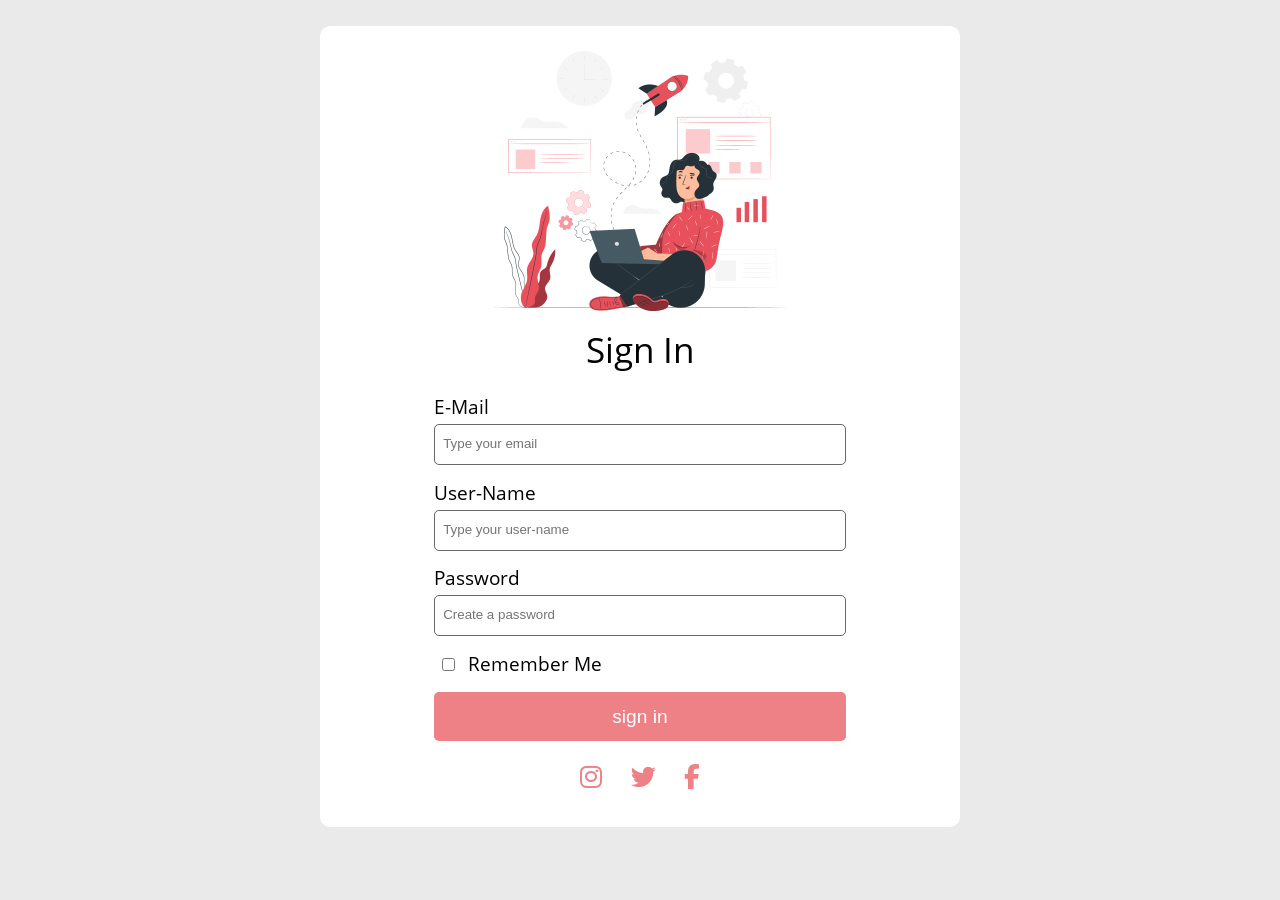
<file: loginMH.html>
<!DOCTYPE html>
<html lang="en">
    <head>
        <meta charset="UTF-8">
        <title>Sign In</title>
        <link rel="stylesheet" href="CSS/whole.css">
        <link rel="stylesheet" href="https://cdnjs.cloudflare.com/ajax/libs/font-awesome/6.5.1/css/all.min.css">    </head>
    </head>
    </head>
    <body id="bodySignInMH">
        <section class="containerSignIpMH">
            <div class="loginImgMH">
                <img src="img/loginMH.png" alt="Setting Girl">
            </div>
            <h1 class="singIpMH">Sign In</h1>
            <form method="post">
                <div>
                    <label for="mail">E-Mail</label>
                    <input id="mail" type="email" placeholder="Type your email" name="E-mail" required>
                </div>
                <div>
                    <label for="user">User-Name</label>
                    <input id="user" type="text" placeholder="Type your user-name" name="user" required>
                </div>
                <div>
                    <label for="password">Password</label>
                    <input type="password" id="password" placeholder="Create a password" name="Password" required>
                </div>
                <div class="checkBoxMH">
                    <input type="checkbox" id="rememberMeMH">
                    <label for="rememberMeMH">Remember Me</label>
                </div>
                <div class="submit">
                    <input id="submit" class="submitInput" type="submit" value="sign in">
                </div>
            </form>
            <footer class="signIpFooterMH">
                <div class="labels">
                    <a href="#" title="Instagram"><i class="fa-brands fa-instagram"></i></a>
                    <a href="#" title="Twitter"><i class="fa-brands fa-twitter"></i></a>
                    <a href="#" title="Facebook"><i class="fa-brands fa-facebook-f"></i></a>
                </div>
            </footer>
        </section>
        <script src="JS/whole.js"></script>
    </body>
</html>
</file>
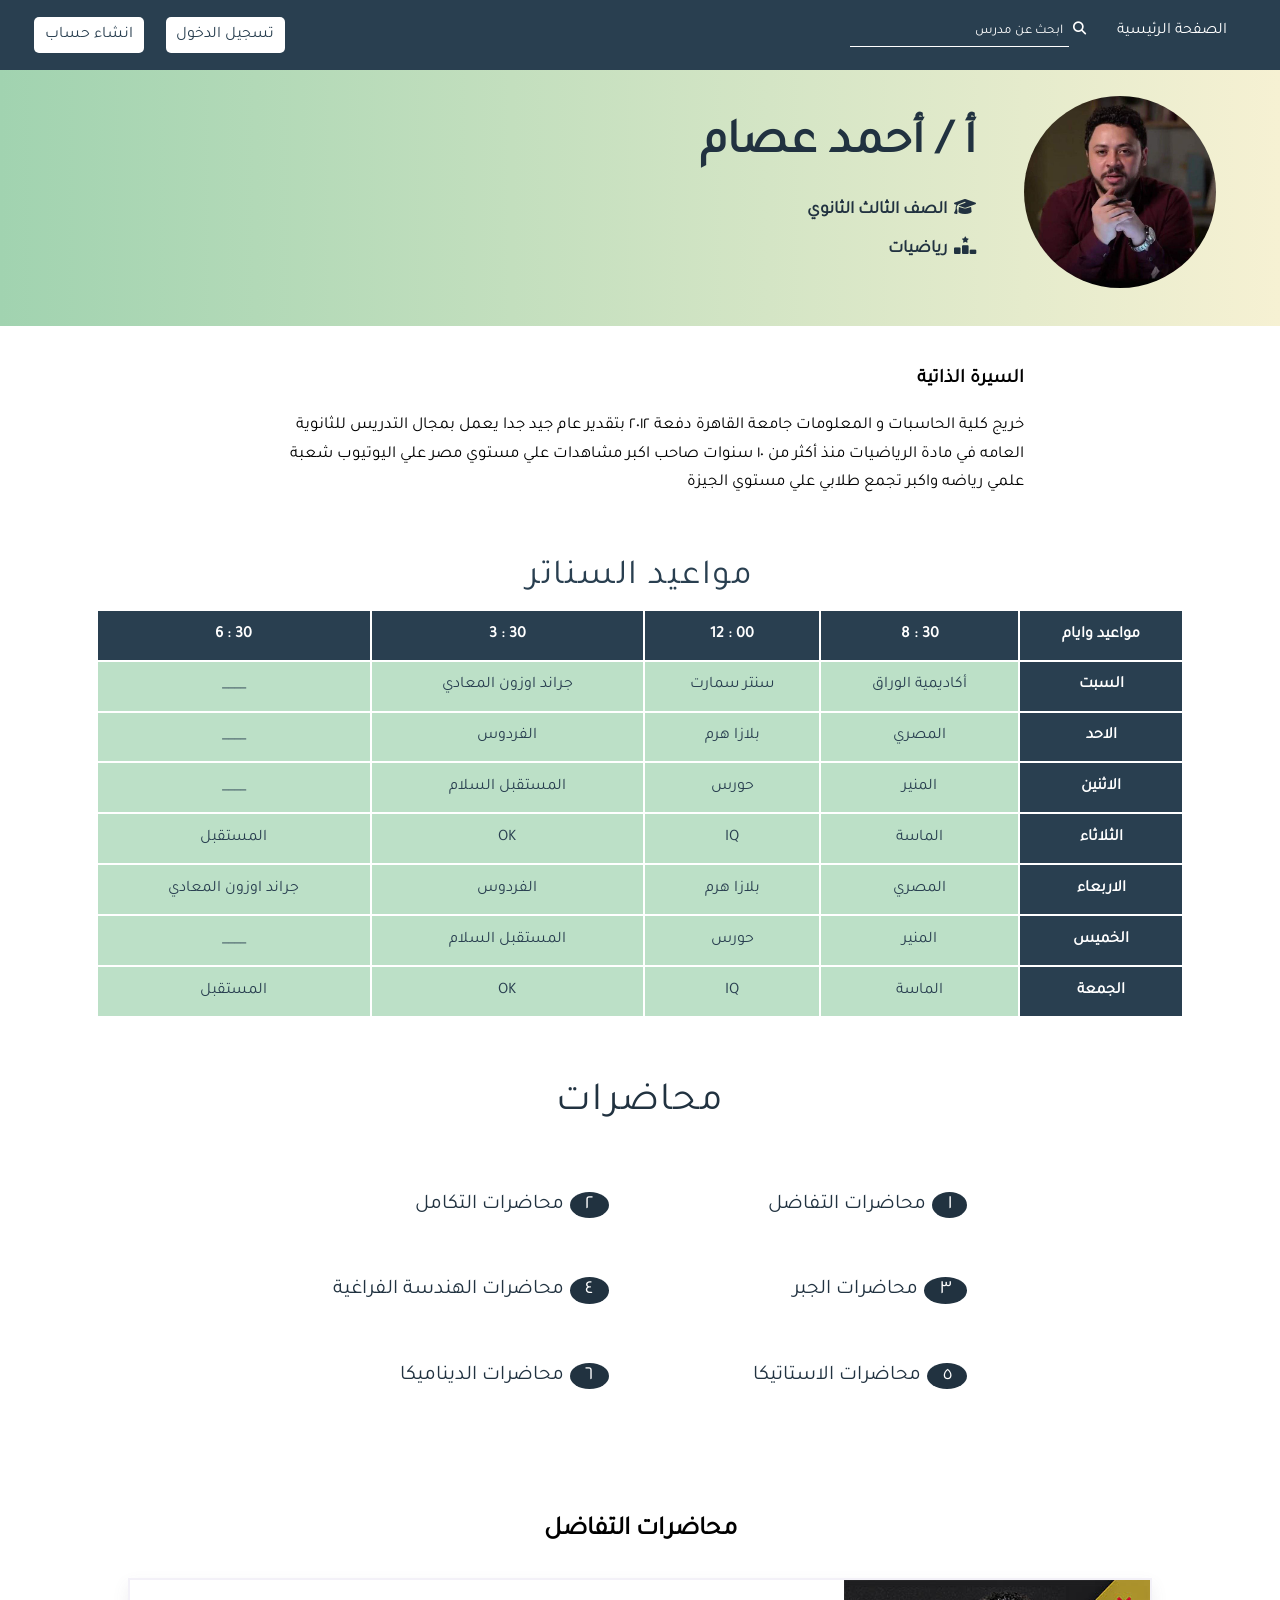
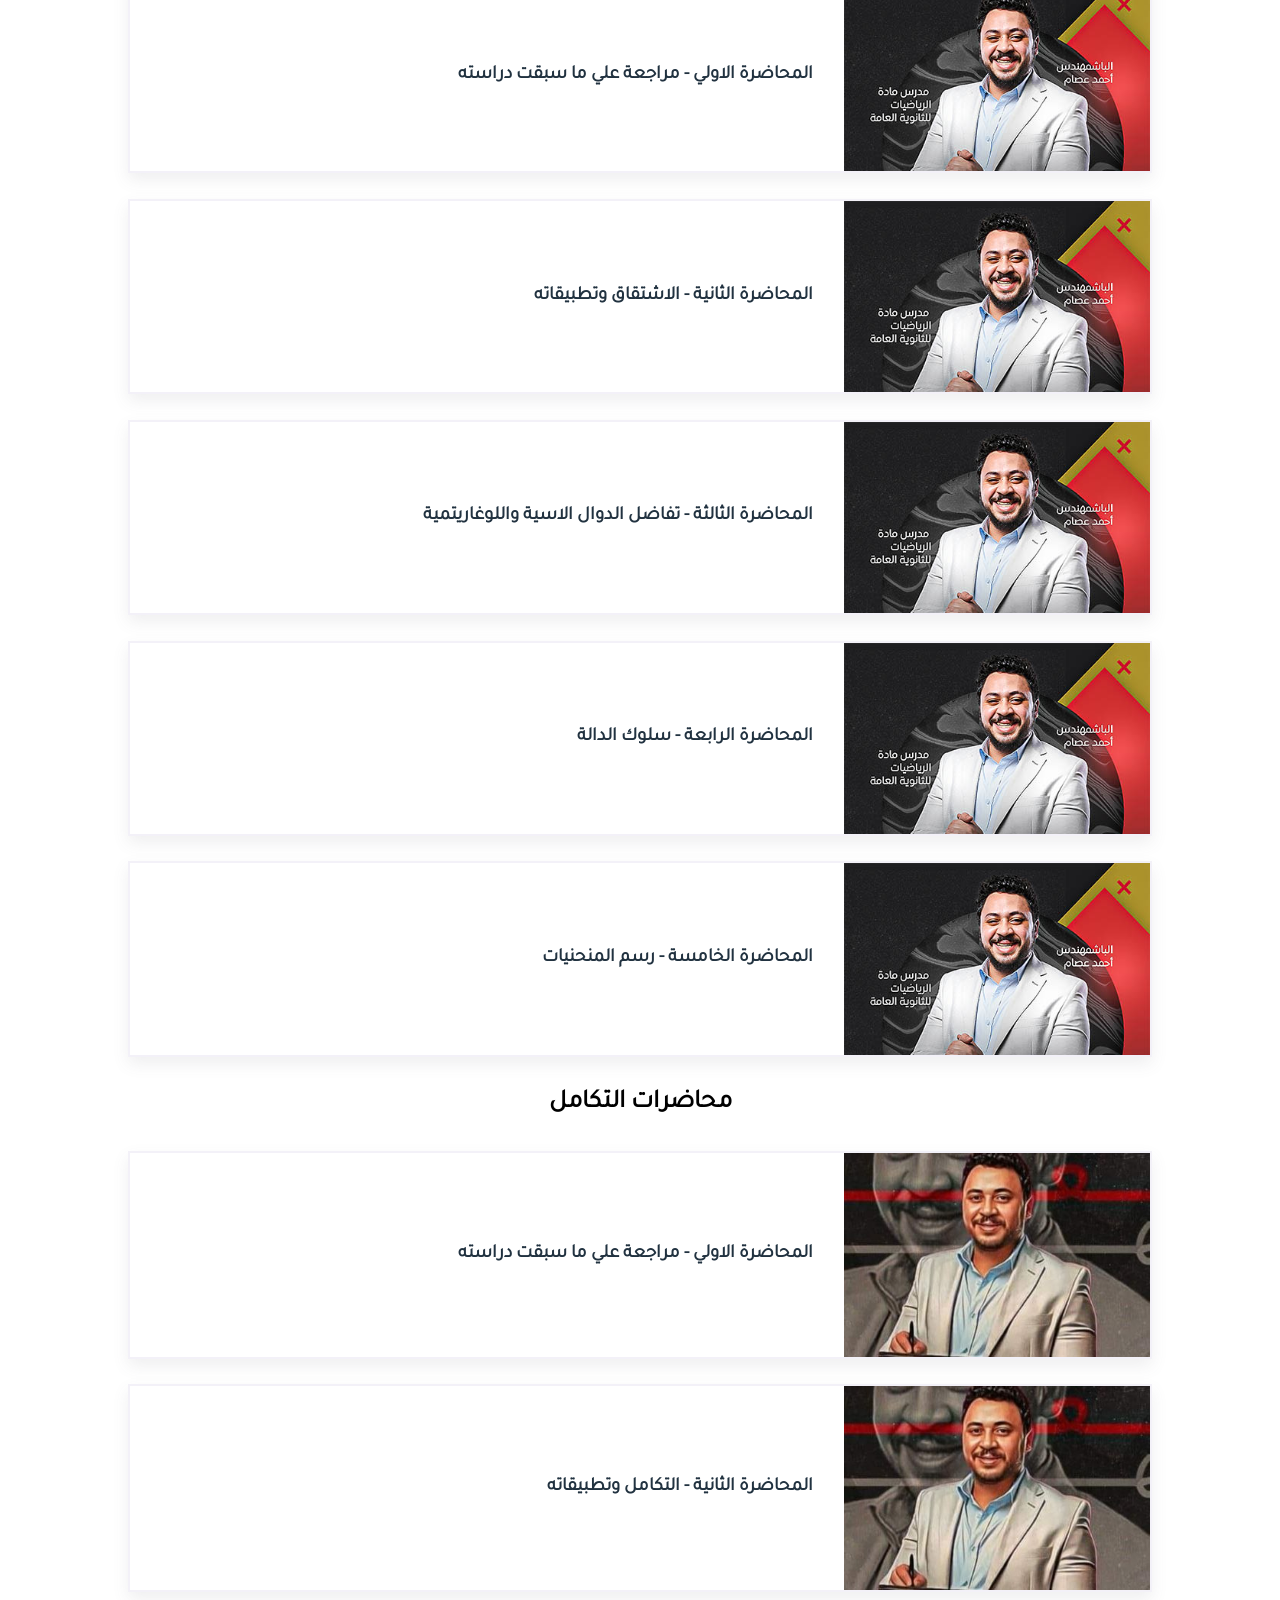
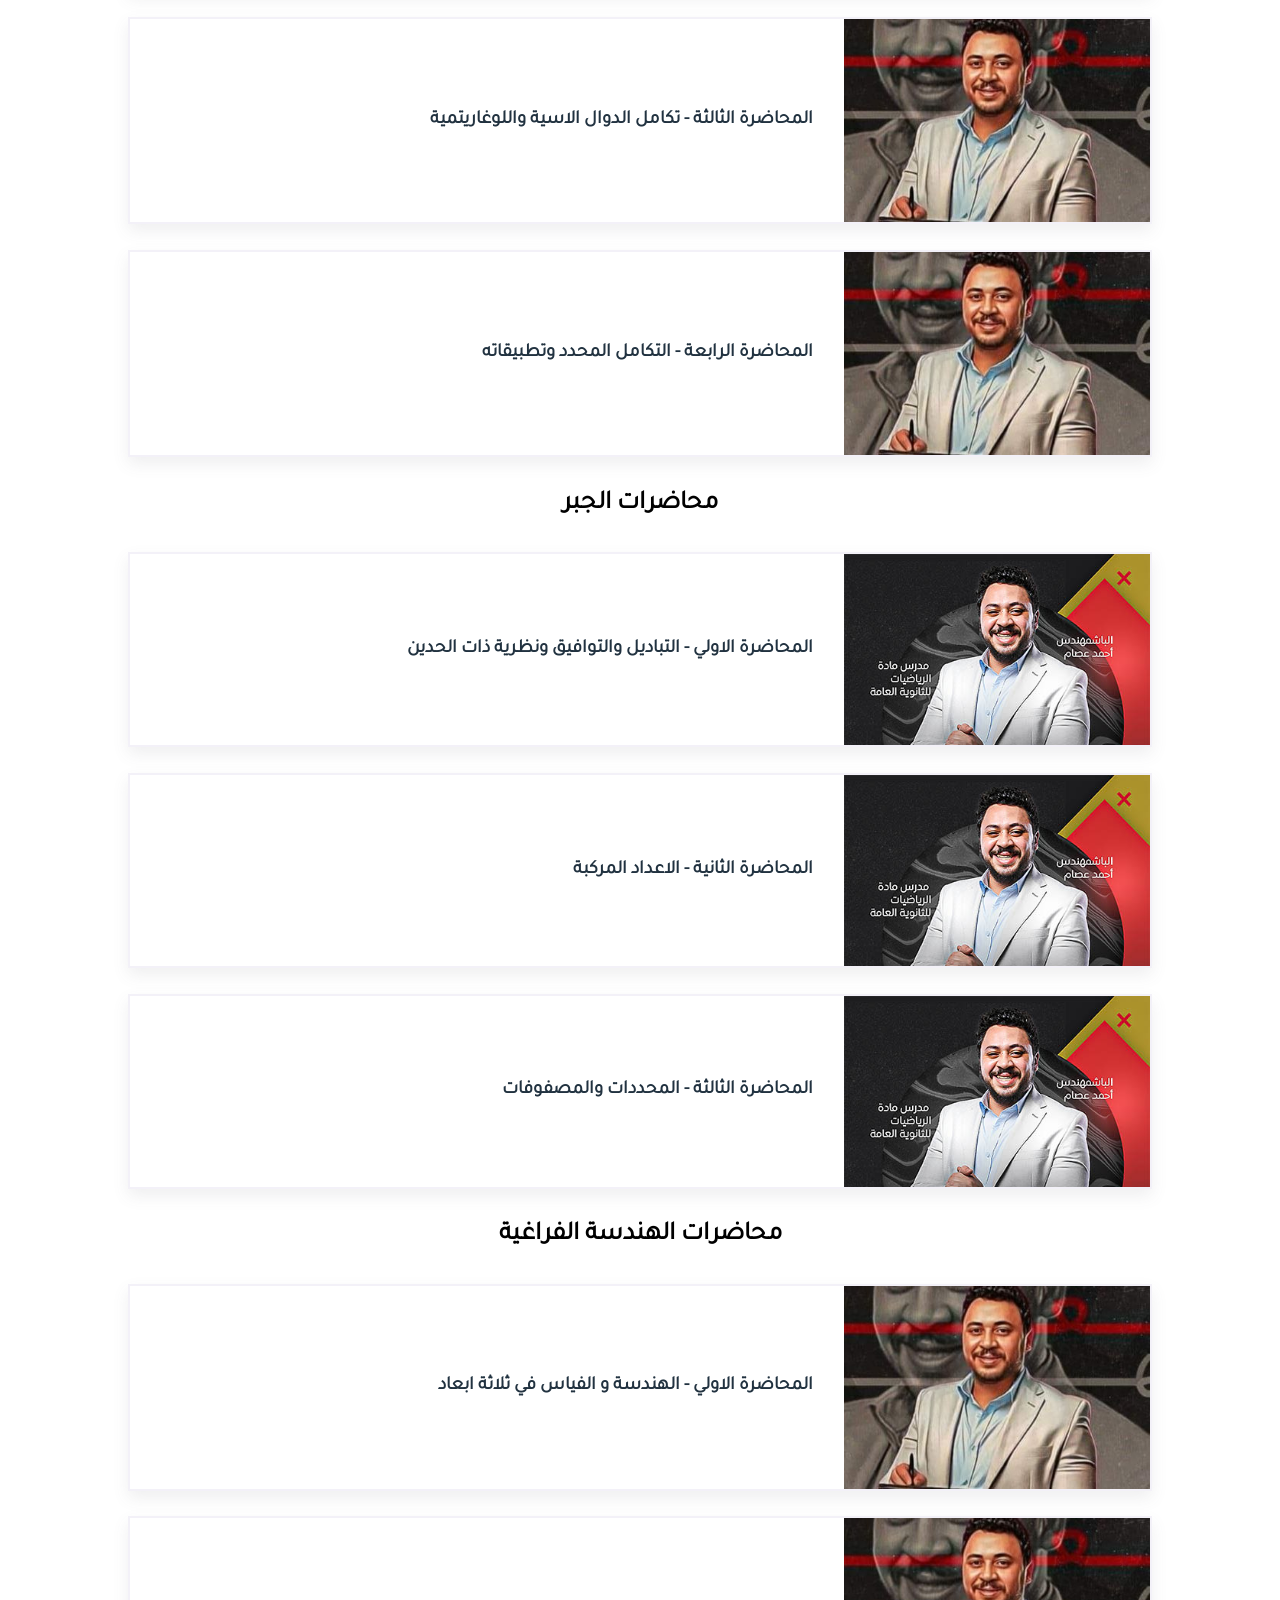
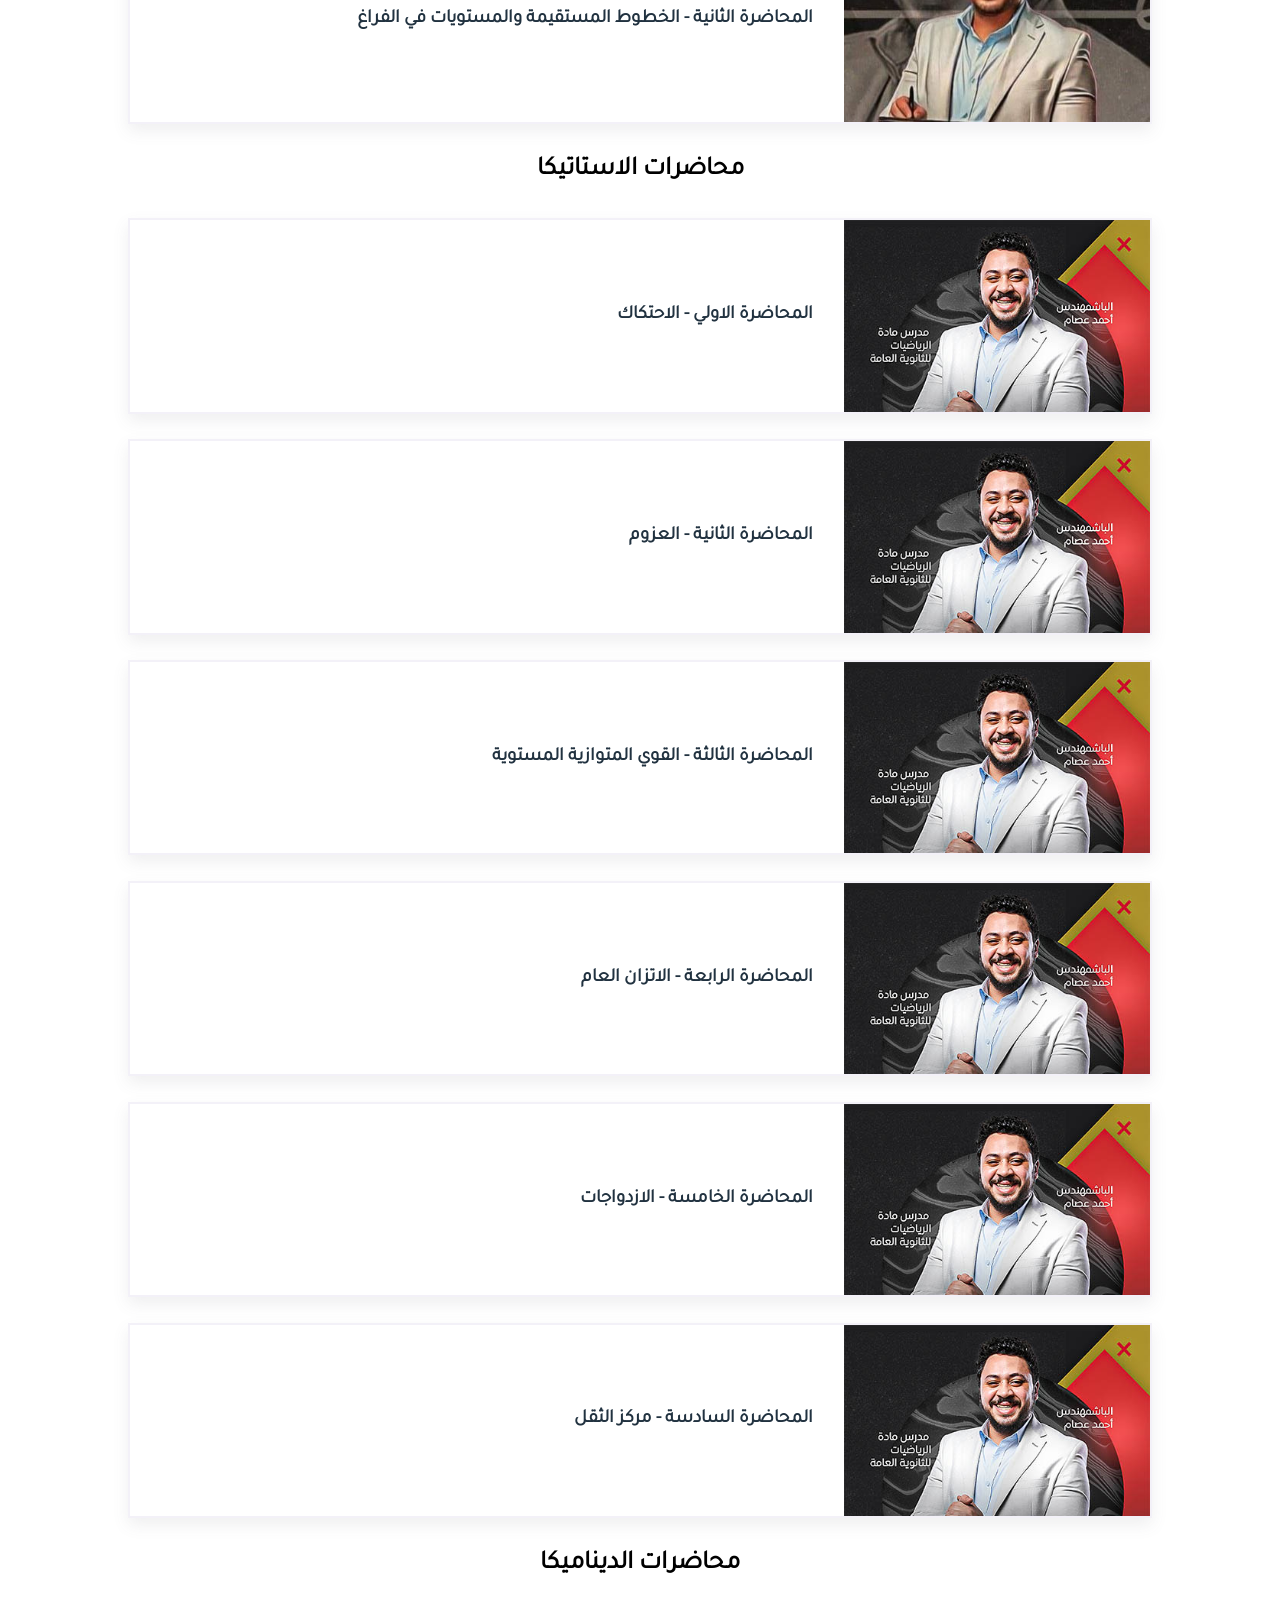
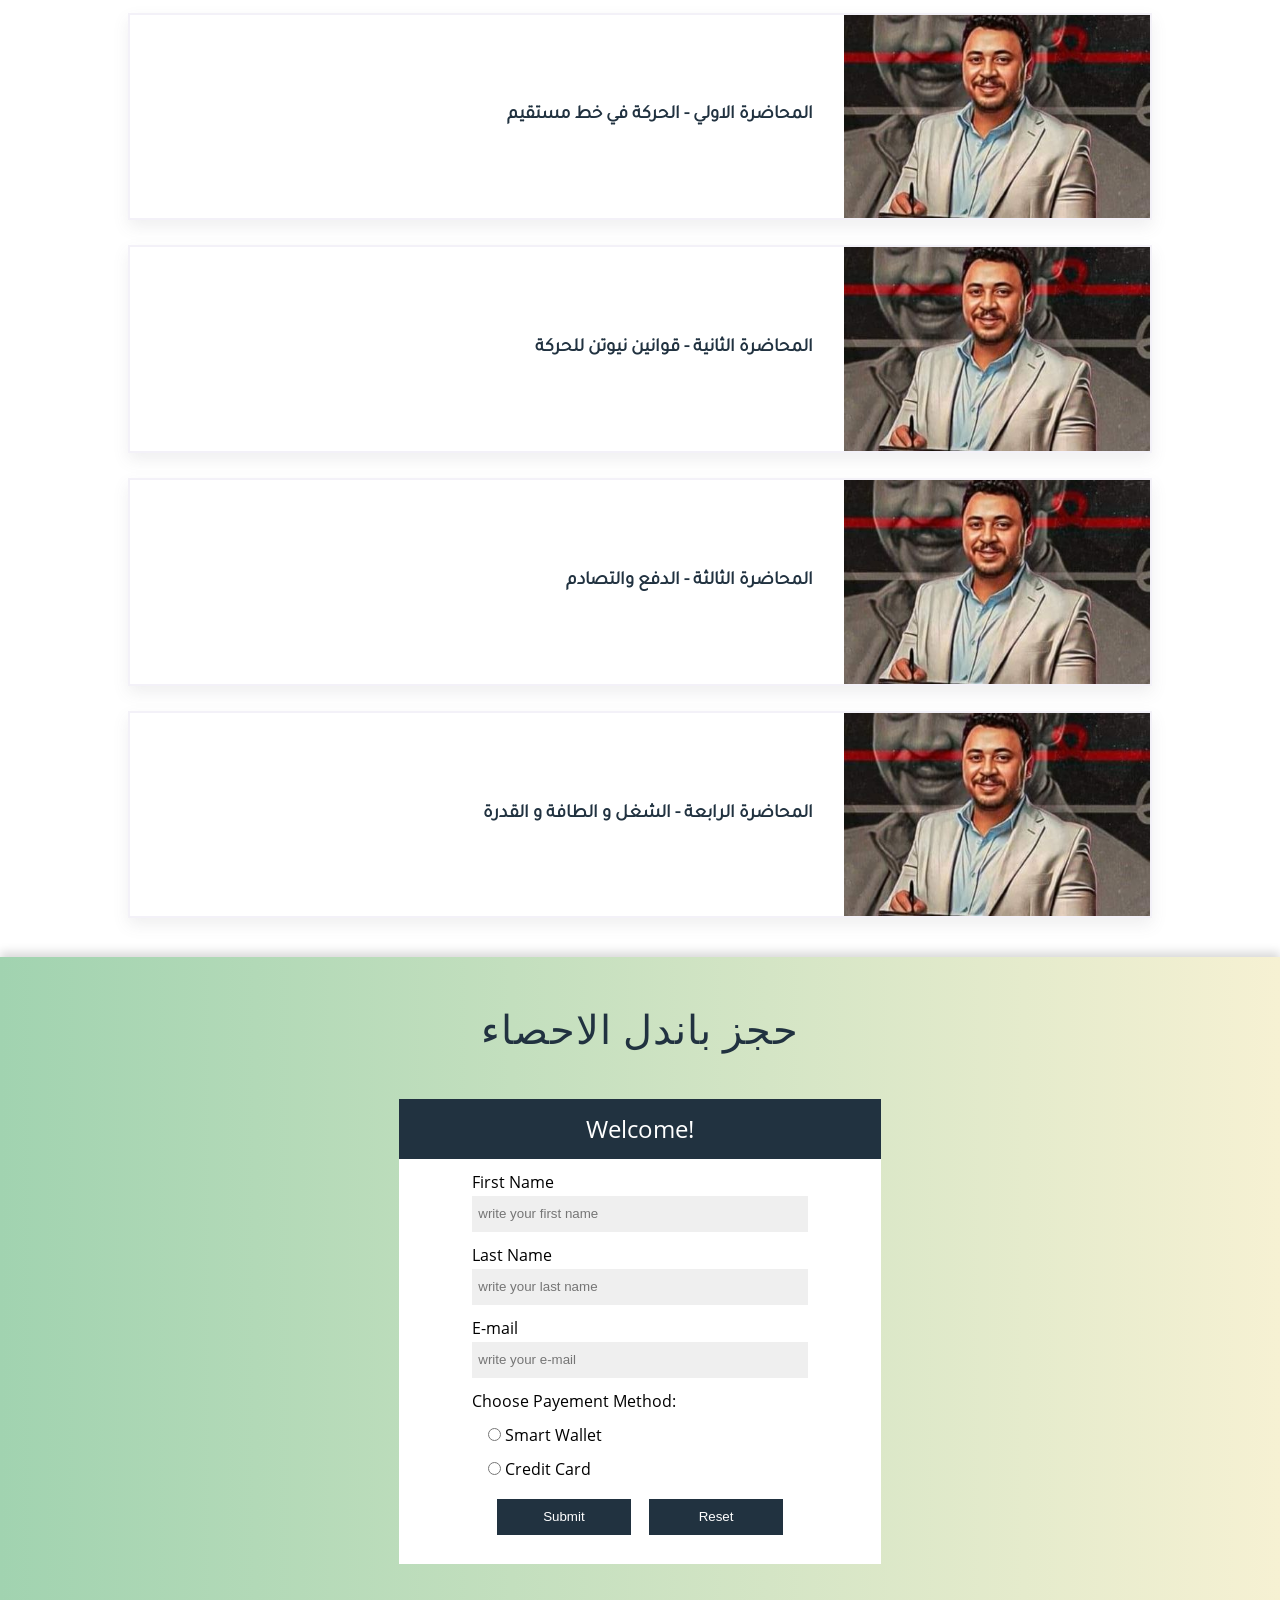
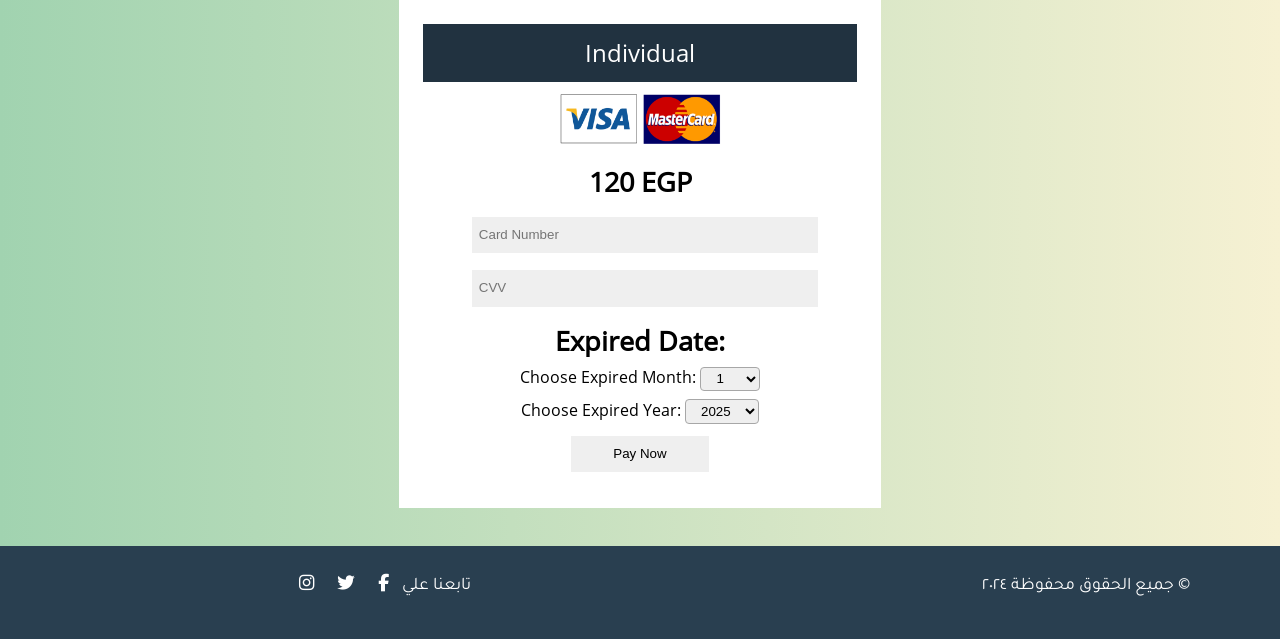
<file: mathMH.html>
<!DOCTYPE html>
<html lang="ar">
    <head>
        <meta charset="UTF-8">
        <title>Ahmed Essam</title>
        <link rel="stylesheet" href="CSS/whole.css">
        <link rel="shortcut icon" href="media/math/aboEssam.jpg">
        <link rel="stylesheet" href="https://cdnjs.cloudflare.com/ajax/libs/font-awesome/6.5.1/css/all.min.css">    </head>
    </head>
    <body id="up" onload="printMonthYearMH()" class="fontArabicMH">
        <main class="mainMH">
            <nav class="navMH">
                <div class="mathRhsMH">
                    <ul id="mathAppearMH">
                        <li class="teacher"><a href="mathMH.html">أحمد عصام</a></li>
                        <li class="teacher"><a href="french.html">عمرو حجازي</a></li>
                        <li class="teacher"><a href="PsychologySociology.html">علي صلاح</a></li>
                    </ul>
                    <a id="homeMH" href="#">الصفحة الرئيسية</a>
                    <button id="searchMH"><span><i class="fa-solid fa-magnifying-glass"></i></span></button>
                    <input onkeyup="search_teacher()" type="text" id="searchBarMH" placeholder="ابحث عن مدرس" name="search">
                </div>
                <div class="mathLhsMH">
                    <a href="signUpMH.html">انشاء حساب</a>
                    <a href="loginMH.html">تسجيل الدخول</a>
                </div>
            </nav>
            <section class="mathSectionAMH">
                <div class="rhs">
                    <img src="img/aboEssam.jpg" alt="Mr/Ahmed Essam">
                </div>
                <div class="lhs">
                    <h1>أ / أحمد عصام</h1>
                    <p>الصف الثالث الثانوي<span><i class="fa-solid fa-graduation-cap"></i></span></p>
                    <p>رياضيات<span><i class="fa-solid fa-ranking-star"></i></span></p>
                </div>
            </section>
            <section class="mathSectionBMH">
                <h2>السيرة الذاتية</h2>
                <p>
                    خريج كلية الحاسبات و المعلومات جامعة القاهرة دفعة ٢٠١٢ بتقدير عام جيد جدا يعمل بمجال التدريس للثانوية العامه في مادة الرياضيات منذ أكثر من ١٠ سنوات صاحب اكبر مشاهدات علي مستوي 
                    مصر علي اليوتيوب شعبة علمي رياضه واكبر تجمع طلابي علي مستوي الجيزة
                </p>
            </section>
            <!-- eduCentersMathMH table -->
            <section class="eduCentersMathSectionBMH">
                <table>
                    <caption>مواعيد السناتر</caption>
                    <tr>
                        <th>6 : 30</th>
                        <th>3 : 30</th>
                        <th>12 : 00</th>
                        <th>8 : 30</th>
                        <th>مواعيد وايام</th>
                    </tr>
                    <tr>
                        <td>____</td>
                        <td>جراند اوزون المعادي</td>
                        <td>سنتر سمارت</td>
                        <td>أكاديمية الوراق</td>
                        <th>السبت</th>
                    </tr>
                    <tr>
                        <td>____</td>
                        <td>الفردوس</td>
                        <td>بلازا هرم</td>
                        <td>المصري</td>
                        <th>الاحد</th>
                    </tr>
                    <tr>
                        <td>____</td>
                        <td>المستقبل السلام</td>
                        <td>حورس</td>
                        <td>المنير</td>
                        <th>الاثنين</th>
                    </tr>
                    <tr>
                        <td>المستقبل</td>
                        <td>OK</td>
                        <td>IQ</td>
                        <td>الماسة</td>
                        <th>الثلاثاء</th>
                    </tr>
                    <tr>
                        <td>جراند اوزون المعادي</td>
                        <td>الفردوس</td>
                        <td>بلازا هرم</td>
                        <td>المصري</td>
                        <th>الاربعاء</th>
                    </tr>
                    <tr>
                        <td>____</td>
                        <td>المستقبل السلام</td>
                        <td>حورس</td>
                        <td>المنير</td>
                        <th>الخميس</th>
                    </tr>
                    <tr>
                        <td>المستقبل</td>
                        <td>OK</td>
                        <td>IQ</td>
                        <td>الماسة</td>
                        <th>الجمعة</th>
                    </tr>
                </table>
            </section>
            <!-- Lectures Math -->
            <a id="toUPMH" href="#up"><i class="fa-regular fa-circle-up"></i></a>
            <section class="lecturesMathSectionB">
                <h2>محاضرات</h2>
                <ol>
                    <li><a href="#calculusMH"><span>١</span>محاضرات التفاضل</a></li>
                    <li><a href="#integrationMH"><span>٢</span>محاضرات التكامل</a></li>
                    <li><a href="#algebraMH"><span>٣</span>محاضرات الجبر</a></li>
                    <li><a href="#geometryMH"><span>٤</span>محاضرات الهندسة الفراغية</a></li>
                    <li><a href="#staticMH"><span>٥</span>محاضرات الاستاتيكا</a></li>
                    <li><a href="#dinamicMH"><span>٦</span>محاضرات الديناميكا</a></li>
                </ol>
            </section>
            <section  id="calculusMH" class="lecMH">
                <h2>محاضرات التفاضل</h2>
                <div onclick="displayVideoMH(0)" class="mathLecMH">
                    <img src="img/calculus.jpg" alt="mr / ahmed essam">
                    <h3>المحاضرة الاولي - مراجعة علي ما سبقت دراسته</h3>
                </div>
                <iframe frameborder="0"></iframe>
                <div onclick="displayVideoMH(1)" class="mathLecMH">
                    <img src="img/calculus.jpg" alt="mr / ahmed essam">
                    <h3>المحاضرة الثانية - الاشتقاق وتطبيقاته</h3>
                </div>
                <iframe frameborder="0"></iframe>
                <div onclick="displayVideoMH(2)" class="mathLecMH">
                    <img src="img/calculus.jpg" alt="mr / ahmed essam">
                    <h3>المحاضرة الثالثة - تفاضل الدوال الاسية واللوغاريتمية</h3>
                </div>
                <iframe frameborder="0"></iframe>
                <div onclick="displayVideoMH(3)" class="mathLecMH">
                    <img src="img/calculus.jpg" alt="mr / ahmed essam">
                    <h3>المحاضرة الرابعة - سلوك الدالة </h3>
                </div>
                <iframe frameborder="0"></iframe>
                <div onclick="displayVideoMH(4)" class="mathLecMH">
                    <img src="img/calculus.jpg" alt="mr / ahmed essam">
                    <h3>المحاضرة الخامسة - رسم المنحنيات</h3>
                </div>
                <iframe frameborder="0"></iframe>
            </section>
            <section id="integrationMH" class="lecMH">
                <h2>محاضرات التكامل</h2>
                <div onclick="displayVideoMH(5)" class="mathLecMH">
                    <img src="img/integration.jpg" alt="mr / ahmed essam">
                    <h3>المحاضرة الاولي - مراجعة علي ما سبقت دراسته</h3>
                </div>
                <iframe frameborder="0">Wait for video to load</iframe>
                <div onclick="displayVideoMH(6)" class="mathLecMH">
                    <img src="img/integration.jpg" alt="mr / ahmed essam">
                    <h3>المحاضرة الثانية - التكامل وتطبيقاته</h3>
                </div>
                <iframe frameborder="0"></iframe>
                <div onclick="displayVideoMH(7)" class="mathLecMH">
                    <img src="img/integration.jpg" alt="mr / ahmed essam">
                    <h3>المحاضرة الثالثة - تكامل الدوال الاسية واللوغاريتمية</h3>
                </div>
                <iframe frameborder="0"></iframe>
                <div onclick="displayVideoMH(8)" class="mathLecMH">
                    <img src="img/integration.jpg" alt="mr / ahmed essam">
                    <h3>المحاضرة الرابعة - التكامل المحدد وتطبيقاته</h3>
                </div>
                <iframe frameborder="0"></iframe>
            </section>
            <section id="algebraMH" class="lecMH">
                <h2>محاضرات الجبر</h2>
                <div onclick="displayVideoMH(9)" class="mathLecMH">
                        <img src="img/calculus.jpg" alt="mr / ahmed essam">
                    <h3>المحاضرة الاولي - التباديل والتوافيق ونظرية ذات الحدين</h3>
                </div>
                <iframe frameborder="0"></iframe>
                <div onclick="displayVideoMH(10)" class="mathLecMH">
                    <img src="img/calculus.jpg" alt="mr / ahmed essam">
                    <h3>المحاضرة الثانية - الاعداد المركبة</h3>
                </div>
                <iframe frameborder="0"></iframe>
                <div onclick="displayVideoMH(11)" class="mathLecMH">
                    <img src="img/calculus.jpg" alt="mr / ahmed essam">
                    <h3>المحاضرة الثالثة - المحددات والمصفوفات</h3>
                </div>
                <iframe frameborder="0"></iframe>
            </section>
            <section id="geometryMH" class="lecMH">
                <h2>محاضرات الهندسة الفراغية</h2>
                <div onclick="displayVideoMH(12)" class="mathLecMH">   
                        <img src="img/integration.jpg" alt="mr / ahmed essam">
                    <h3>المحاضرة الاولي - الهندسة و الفياس في ثلاثة ابعاد</h3>
                </div>
                <iframe frameborder="0"></iframe>
                <div onclick="displayVideoMH(13)" class="mathLecMH">
                    <img src="img/integration.jpg" alt="mr / ahmed essam">
                    <h3>المحاضرة الثانية - الخطوط المستقيمة والمستويات في الفراغ</h3>
                </div>
                <iframe frameborder="0"></iframe>
            </section>
            <section  id="staticMH" class="lecMH">
                <h2>محاضرات الاستاتيكا</h2>
                <div onclick="displayVideoMH(14)" class="mathLecMH">
                        <img src="img/calculus.jpg" alt="mr / ahmed essam">
                    <h3>المحاضرة الاولي - الاحتكاك</h3>
                </div>
                <iframe frameborder="0"></iframe>
                <div onclick="displayVideoMH(15)" class="mathLecMH">
                    <img src="img/calculus.jpg" alt="mr / ahmed essam">
                    <h3>المحاضرة الثانية - العزوم</h3>
                </div>
                <iframe frameborder="0"></iframe>
                <div onclick="displayVideoMH(16)" class="mathLecMH">
                    <img src="img/calculus.jpg" alt="mr / ahmed essam">
                    <h3>المحاضرة الثالثة - القوي المتوازية المستوية</h3>
                </div>
                <iframe frameborder="0"></iframe>
                <div onclick="displayVideoMH(17)" class="mathLecMH">
                    <img src="img/calculus.jpg" alt="mr / ahmed essam">
                    <h3>المحاضرة الرابعة - الاتزان العام</h3>
                </div>
                <iframe frameborder="0"></iframe>
                <div onclick="displayVideoMH(18)" class="mathLecMH">
                    <img src="img/calculus.jpg" alt="mr / ahmed essam">
                    <h3>المحاضرة الخامسة - الازدواجات</h3>
                </div>
                <iframe frameborder="0"></iframe>
                <div onclick="displayVideoMH(19)" class="mathLecMH">
                    <img src="img/calculus.jpg" alt="mr / ahmed essam">
                    <h3>المحاضرة السادسة - مركز الثقل</h3>
                </div>
                <iframe frameborder="0"></iframe>
            </section>
            <section id="dinamicMH" class="lecMH">
                <h2>محاضرات الديناميكا</h2>
                <div onclick="displayVideoMH(20)" class="mathLecMH">
                        <img src="img/integration.jpg" alt="mr / ahmed essam">
                    <h3>المحاضرة الاولي - الحركة في خط مستقيم</h3>
                </div>
                <iframe frameborder="0"></iframe>
                <div onclick="displayVideoMH(21)" class="mathLecMH">
                    <img src="img/integration.jpg" alt="mr / ahmed essam">
                    <h3>المحاضرة الثانية - قوانين نيوتن للحركة</h3>
                </div>
                <iframe frameborder="0"></iframe>
                <div onclick="displayVideoMH(22)" class="mathLecMH">
                    <img src="img/integration.jpg" alt="mr / ahmed essam">
                    <h3>المحاضرة الثالثة - الدفع والتصادم</h3>
                </div>
                <iframe frameborder="0"></iframe>
                <div onclick="displayVideoMH(23)" class="mathLecMH">
                    <img src="img/integration.jpg" alt="mr / ahmed essam">
                    <h3>المحاضرة الرابعة - الشغل و الطافة و القدرة</h3>
                </div>
                <iframe frameborder="0"></iframe>
            </section>
            <!-- statistics Form -->
            <!-- form 1 -->
            <section class="statformMH">
                <h2 id="statHeaderMH">حجز باندل الاحصاء</h2>
                <form class="statForm" method="post">
                    <h1>Welcome!</h1>
                    <div>
                        <label for="firstname">First Name</label>
                        <input id="firstname" type="text" placeholder="write your first name" name="first name" required>
                    </div>
                    <div>
                        <label for="lastname">Last Name</label>
                        <input id="lastname" type="text" placeholder="write your last name" name="last name" required>
                    </div>
                    <div>
                        <label for="mail">E-mail</label>
                        <input id="mail" type="email" placeholder="write your e-mail" name="E-mail" required>
                    </div>
                    <div class="paymethod">
                        <p id="paymentMethodMH">Choose Payement Method:</p>
                        <div class="walletMH">
                            <input id="smartWallet" type="radio" name="payementMethod" required>
                            <label for="smartWallet">Smart Wallet</label>
                        </div>
                        <div class="cardMH">
                            <input id="creditCard" type="radio" name="payementMethod" required>
                            <label for="creditCard">Credit Card</label>
                        </div>
                    </div>
                    <div class="submitStat">
                        <input id="submit" class="submitInput" type="submit" value="Submit">
                        <input id="reset" class="submitInput" type="reset" value="Reset">
                    </div>
                </form>
                <!-- form 2 -->
                <form id="secondFormStat2MH" class="statistics2MH">
                    <h2>Individual</h2>
                        <img src="img/visa.png" alt="visa logo">
                        <h3>120 EGP</h3>
                        <div class="cardNO">
                            <input onkeyup="validateCardNocvvMH()" id="cardNoMH" type="text" placeholder="Card Number" name="Card number" required>
                        </div>
                        <div class="cvv">
                            <input onkeyup="validateCardNocvvMH()" id="cvvMH" type="text" placeholder="CVV" required>
                        </div>
                        <div class="expiredDateMH">
                            <div id="monthMH">
                                <h3 class="stat2headerMH">Expired Date:</h3>
                                <label for="month">Choose Expired Month:</label>
                                <select id="month">
                                  <!-- elements added by js -->
                                </select>
                            </div>
                            <div id="yearMH">
                                <label for="year">Choose Expired Year:</label>
                                <select id="year">
                                    <!-- elements added by js --> 
                                </select>
                            </div>
                        </div>
                    <div class="submitStat2MH">
                        <input onclick="randomNumMH()" id="submitstat2MH" type="submit" value="Pay Now">
                    </div>
                    <div id="randomMH"></div>
                </form>
            </section>
            <footer class="footerMH">
                <p>جميع الحقوق محفوظة ٢٠٢٤ <span>&#169;</span></p>
                <div class="labels">
                    <a href="https://www.instagram.com/" title="Instagram"><i class="fa-brands fa-instagram"></i></a>
                    <a href="https://www.twitter.com/" title="Twitter"><i class="fa-brands fa-twitter"></i></a>
                    <a href="https://www.facebook.com/" title="Facebook"><i class="fa-brands fa-facebook-f"></i></a>
                    <p>تابعنا علي </p>
                </div>
            </footer>
        </main>
        <script src="JS/whole.js"></script>
    </body>
</html>
</file>
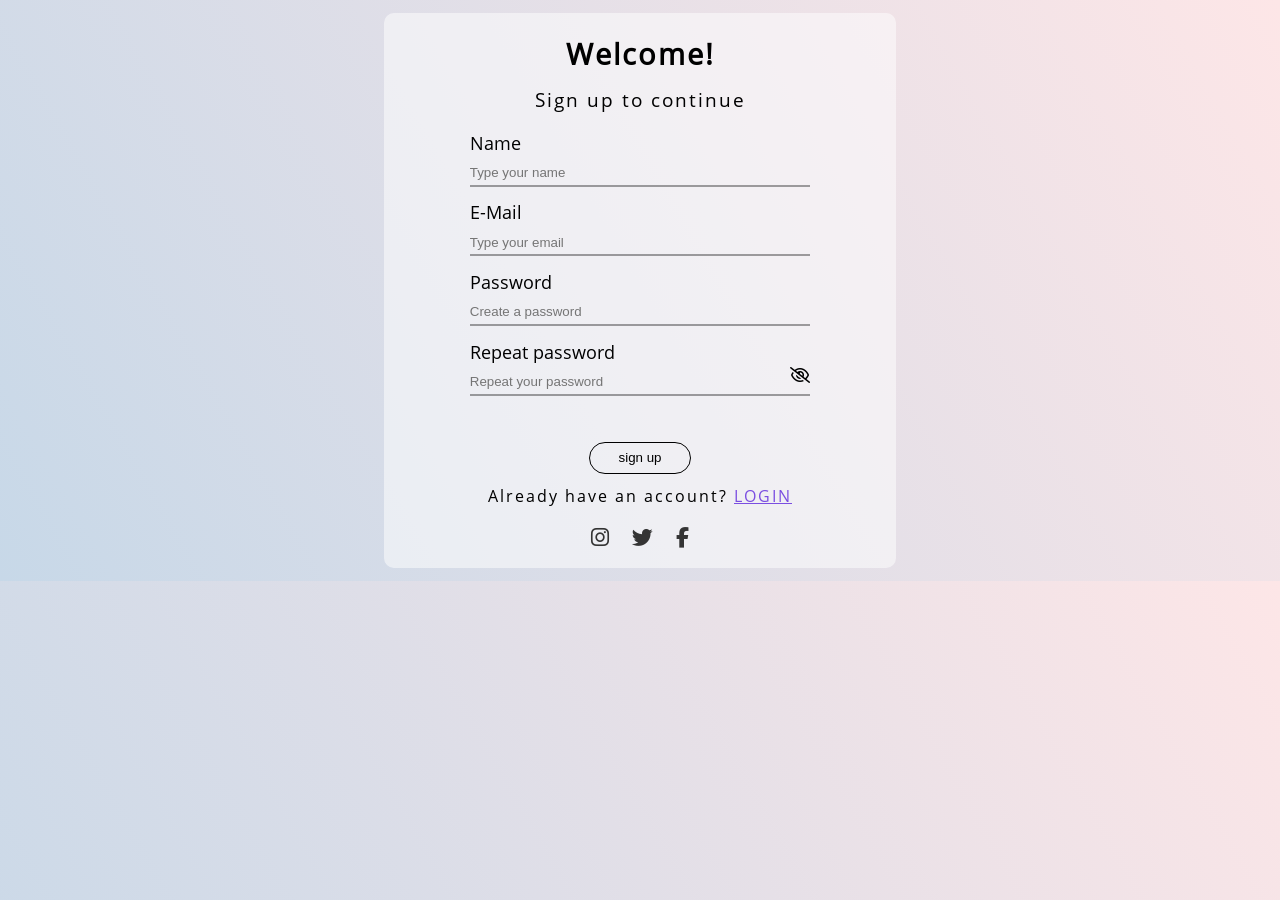
<file: signUpMH.html>
<!DOCTYPE html>
<html lang="en">
    <head>
        <meta charset="UTF-8">
        <title>Sign Up</title>
        <link rel="stylesheet" href="CSS/whole.css">
        <link rel="stylesheet" href="https://cdnjs.cloudflare.com/ajax/libs/font-awesome/6.5.1/css/all.min.css">    </head>
    <body id="bodySignUpMH">
        <section class="containerSignUpMH">
            <h1>Welcome!</h1>
            <p class="sing">Sign up to continue</p>
            <form method="post">
                <div>
                    <label for="name">Name</label>
                    <input id="name" type="text" placeholder="Type your name" name="Name" required>
                </div>
                <div>
                    <label for="mail">E-Mail</label>
                    <input id="mail" type="email" placeholder="Type your email" name="E-mail" required>
                </div>
                <div>
                    <label for="password">Password</label>
                    <input type="password" id="password" placeholder="Create a password" name="Password" required>
                </div>
                <div>
                    <label for="repeatPassword">Repeat password</label>
                    <span id="eyeMH" onclick="appearSignUPMH()"><i class="fa-regular fa-eye-slash"></i></span>
                    <input onkeyup="validatePasswordMH()" type="password" id="repeatPassword" placeholder="Repeat your password" name="RepeatPassword" required>
                </div>
                <span id="checkPassMH"></span>
                <div class="submit">
                    <input id="submit" class="submitInput" type="submit" value="sign up">
                </div>
            </form>
            <footer class="signUpFooterMH">
                <p>Already have an account? <a href="loginMH.html">login</a></p>
                <div class="labels">
                    <a href="#" title="Instagram"><i class="fa-brands fa-instagram"></i></a>
                    <a href="#" title="Twitter"><i class="fa-brands fa-twitter"></i></a>
                    <a href="#" title="Facebook"><i class="fa-brands fa-facebook-f"></i></a>
                </div>
            </footer>
        </section>
        <script src="JS/whole.js"></script>
    </body>
</html>
</file>
<file: CSS/whole.css>
/* mathMH.html & nav & footer for math */

* { 
    padding: 0;
    margin: 0;
    text-decoration: none;
    line-height: 1.7;
    box-sizing: border-box;
}

.fontArabicMH,
.fontArabicMHPsychology,
.bodyOfCommonTeacher {
    font-family: main;
    text-align: right;
}

.fontArabicMHPsychology p,
.fontArabicMH p{
    text-align: right;
}

.fontEnglishMHFrench p {
    text-align: left;
}
.frenchFooterMH p{
    text-align: right;
}

.fontEnglishMH,
.statformMH,
.fontEnglishMHFrench {
    font-family: "open sans", sans-serif;
}

@font-face {
    font-family: "open sans";
    src: url(../media/fonts/Open_Sans/OpenSans-Regular.ttf);
}

@font-face {
    font-family: main;
    src: url(../media/fonts/Tajawal/Tajawal-Regular.ttf);
}

#mathAppearMH,
#frenshAppearMH,
#psychologyAppearMH {
    position: absolute;
    width: 50%;
    right: 25%;
    direction: rtl;
    padding: 2%;
    margin-top: 2%;
    list-style-type: none;
}

#mathAppearMH li,
#frenshAppearMH li,
#psychologyAppearMH li {
    display: none;
    margin: -1%;
    padding: 2% 7%;
    width: 30%;
    text-align: right;
    transition: .5s;
}

.mainPageMH #mathAppearMH li {
    background-color: #252424;
}

#mathAppearMH li {
    background-color: #213240;
}

#frenshAppearMH li,
#psychologyAppearMH li {
    background-color: #141313;
}

#frenshAppearMH li a:hover {
    color: #ee8186;
}

#psychologyAppearMH li a:hover {
    color: #c4ad97;
}

#homeMH {
    margin: 1% 5%;
}

#mathAppearMH li a:hover {
    color: #0e71c2;
}

.mainPageMH #mathAppearMH li a:hover {
    color: #ff8400;
}

#mathAppearMH li a {
    padding: 3%;
}

#searchMH {
    background-color: transparent;
    color: #fff;
    border: none;
    outline: none;
}

#searchBarMH {
    padding: 1%;
    width: 40%;
    border: none;
    border-bottom: 1px solid #fff;
    background-color: transparent;
    color: #fff;
    outline: none;
}

#searchBarMH::placeholder {
    color: #fff;
    text-align: right;
    font-family: main;
}

.navMH {
    background-color: #293f50;
    display: grid;
    grid-template-areas: "lhs . rhs";
    padding: 1% 2%; 
}

.navMH .mathRhsMH {
    grid-area: rhs;
    direction: rtl;
}

.navMH .mathLhsMH {
    grid-area: lhs;
    text-align: left;
}

.navMH .mathLhsMH a {
    background-color: #fff;
    color: #293f50;
    padding: 1% 2.5%;
    border-radius: 5px;
    margin: 1% 2%;
    transition: .5s;
}

.navMH .mathLhsMH a:hover {
    background-color: #213240;
    color: #fff;
    outline: 1px solid #fff;
}

.navMH a {
    display: inline-block;
    color: #fff;
    margin: 2%;
}

.mathSectionAMH {
    background: linear-gradient(to right, #a1d3b0, #f6f1d3);
    display: grid;
    grid-template-columns: 5fr 1fr;
    grid-template-rows: 1fr;
    padding: 2% 5%;
    margin-bottom: 2%;
    color: #213240;
}

.mathSectionAMH img {
    border-radius: 100%;
    width: 100%;
}

.mathSectionAMH .lhs {
    grid-column: 1/2;
    grid-row: 1/2;
    padding-top: 1%;
    padding-right: 5%;
}


.mathSectionAMH .rhs {
    grid-column: 2/3;
    grid-row: 1/2;
}

.mathSectionAMH h1 {
    font-size: 300%;
    margin-bottom: 1%;
}

.mathSectionAMH .lhs p {
    font-weight: bold;
    margin-bottom: 1%;
    font-size: 110%;
}

.mathSectionAMH span {
    margin-left: .8%;
}

.mathSectionBMH {
    margin: 3% 20%;
}

.mathSectionBMH h2 {
    margin-bottom: 2%;
    font-size: 120%;
}

.mathSectionBMH p {
    font-size: 105%;
}

.footerMH {
    color: #fff;
    background-color: #293f50;
    display: grid;
    grid-template-areas: "div paragraph";
    padding: 2% 7%;
    font-size: 110%;
}

.footerMH p {
    grid-area: paragraph;
}

.footerMH div {
    grid-area: div;
    padding-right: 25%;
}

.footerMH p,
.footerMH div {
    display: inline-block;
}

.footerMH a {
    color: #fff;
    margin: 2.5%;
}

/* eduCenterMathMH.html style */

.eduCentersMathSectionBMH table {
    width: 85%;
    margin: 4% auto;
    color: #293f50;
    border-radius: 30px;
}

.eduCentersMathSectionBMH table caption,
.eduCentersMathSectionBMH table td,
.eduCentersMathSectionBMH table th{
    text-align: center;
}

.eduCentersMathSectionBMH table td,
.eduCentersMathSectionBMH table th {
    padding: 1%;
}

.eduCentersMathSectionBMH table td {
    background-color: #a1d3b0b5;
    margin: 1%;
}

.eduCentersMathSectionBMH table tr:first-child,
.eduCentersMathSectionBMH table th:last-child {
    background-color: #293f50;
    color: #fff;
}

.eduCentersMathSectionBMH caption {
    font-size: 220%;
    letter-spacing: 1.5px;
}

.eduCentersMathSectionBMH td:hover {
    background-color: #91ba9db5;
}

#paymentMethodMH {
    text-align: left;
}

/* statisticsMH.html style */

.statformMH,
.fontEnglishMH {
    background: linear-gradient(to right, #a1d3b0, #f6f1d3);
}

.statformMH {
    padding: 3%;
    margin-top: 3%;
    box-shadow: 0px -5px 9px 0px #dadada;
}

.statformMH .statForm {
    background-color: #fff;
    width: 40%;
    margin: 3% auto;
    text-align: left;
    padding-bottom: 1%;
}

.statformMH .statForm h1 {
    text-align: center;
    font-size: 150%;
    background-color: #213240;
    color: #fff;
    padding: 2%;
    font-weight: 500;
}

.statformMH .statForm div {
    width: 70%;
    margin: 2% auto;
}

.statformMH .statForm input {
    background-color: #efefef;
    border: none;
    padding: 2%;
    width: 100%;
}

.statformMH .statForm input:focus {
    outline: none;
}

.statformMH .statForm div.walletMH,
.statformMH .statForm div.cardMH {
    margin-left: 5%;
}

.statformMH .statForm div.paymethod input,
.statformMH .statForm div.paymethod label {
    width: auto;
    text-align: left;
}

.statformMH .statForm div.submitStat {
    text-align: center;
}

.statformMH .statForm div.submitStat input {
    width: 40%;
    background-color: #213240;
    margin: 2%;
    color: #fff;
}

/* statistics2MH.html style */

#secondFormStat2MH h2 {
    font-size: 150%;
    background-color: #213240;
    color: #fff;
    padding: 2%;
    font-weight: 500;
    margin-bottom: 1%;
}
  
#secondFormStat2MH {  
    background-color: #fff;
    width: 40%;
    margin: 0 auto;
    text-align: center;
    padding: 2%;
}
  
#secondFormStat2MH img{
    width: 40%;
}
  
#secondFormStat2MH h3{
    font-size: 170%;
}
  
#secondFormStat2MH div {
    width: 80%;
    margin: 1.5% auto;
}
  
#secondFormStat2MH input {
    background-color: #efefef;
    margin: 1.5%;
    border: none;
    padding: 2%;
    width: 100%;
}
  
#secondFormStat2MH input:focus {
    outline: none;
}
  
#secondFormStat2MH div.submitStat2MH input {
    width: 40%;
    background-color: #efefef;
    margin: 1.5%;
}
  
#secondFormStat2MH div.expiredDateMH select {
    padding: 1% 4%;
    border: 1px #a7a7a7 solid;
    border-radius: 4px;
}
  
#secondFormStat2MH div.expiredDateMH select:focus {
    outline: none;
}
  
#secondFormStat2MH .stat2header {
    margin-bottom: 2%;
}

/* lecturesMathMH.html style */

#colorMH {
    color: #213240;
}

.lecturesMathSectionB {
    margin-bottom: 5%;
}

.lecturesMathSectionB h2,
.statformMH #statHeaderMH{
    width: 50%;
    margin: 0 auto;
    text-align: center;
    font-size: 250%;
    font-weight: 100;
    letter-spacing: 1px;
    color: #213240;
}

.lecturesMathSectionB ol {
    margin: 5%;
    padding: 2%;
    list-style-type: none;
    direction: rtl;
    width: 60%;
    text-align: center;
    margin: 0 auto;
    display: grid;
    grid-template-columns: repeat(2, 1fr);
    grid-template-rows: repeat(3, 1fr);
    font-size: 130%;
}

.lecturesMathSectionB ol li {
    margin: 2%;
    padding: 5%;
    text-align: right;
}
 
.lecturesMathSectionB ol span {
    margin: 2%;
    padding: 1% 5%;
    border-radius: 100%;
    background-color: #213240;
    color: #fff;
}

.lecturesMathSectionB ol a {
    color: #6a6e70;
    color: #213240;
}

.lecturesMathSectionB ol a:hover {
    color: #0e71c2;
    color: #86b394;
}

.lecMH h2 {
    text-align: center;
    font-size: 160%;
}

.lecMH div {
    display: inline-block;
    width: 80%;
    color: #213240;
    margin: 2% auto;
    border: 2px solid #f3f1f8;    
    box-shadow: #64646f1a 0 7px 15px 0;
    display: flex;
    direction: rtl;
}

.lecMH h3 {
    display: inline-block;
    align-self: center;
    margin: 3%;
}

.lecMH img {
    width: 30%;
}

.lecMH div:hover {
    transform: translate(1%,.5%);
    transition: .8s;
}

iframe  {
    width: 70%;
    height: 90vh;
    margin: 0 auto;
    display: none;
}

#toUPMH {
    color: #86b394;
    display: none;
    font-size: 250%;
    position: fixed;
    bottom: 2%;
    right: 2%;
    transition: .5s;
}

#toUPMH:hover {
    color: #668670;
}

/* psychologysociology.html style */

.navPsychologyMH {
    background-color: #191919;
    display: grid;
    grid-template-areas: "lhs . rhs";
    padding: 1% 2%; 
}

.navPsychologyMH .rhs {
    grid-area: rhs;
    direction: rtl;
}

.navPsychologyMH .lhs {
    grid-area: lhs;
    text-align: left;
}

.navPsychologyMH .lhs a {
    background-color: #fff;
    color: #191919;
    padding: 1% 2.5%;
    border-radius: 5px;
    margin: 1% 2%;
    transition: .5s;
}

.navPsychologyMH .lhs a:hover {
    background-color: #191919;
    color: #fff;
    outline: 1px solid #fff;
}

.navPsychologyMH a {
    display: inline-block;
    color: #fff;
    margin: 2%;
}

.sectionAPsychologyMH {
    background: transparent;
    display: grid;
    grid-template-columns: 2fr 1fr;
    grid-template-rows: 1fr;
    padding: 3% 5%;
    margin: 2% auto;
    width: 70%;
    color: #191919;
}

.sectionAPsychologyMH img {
    border-radius: 100%;
    width: 85%;
}

.sectionAPsychologyMH .lhs {
    grid-column: 1/2;
    grid-row: 1/2;
    padding-right: 3%;
    padding-top: 5%;
    letter-spacing: 1.5px;
}


.sectionAPsychologyMH .rhs {
    grid-column: 2/3;
    grid-row: 1/2;
}

.sectionAPsychologyMH h1 {
    font-size: 370%;
    margin-bottom: 1%;
}

.sectionAPsychologyMH .lhs p {
    font-weight: bold;
    margin-bottom: 1%;
    font-size: 110%;
}

.sectionAPsychologyMH span {
    margin-left: .8%;
}

.sectionBPsychologyMH {
    margin: 0 auto;
    padding: 2%;
    width : 70%;
    border-right: 5px solid #191919;
}

.sectionBPsychologyMH p {
    font-size: 110%;
}

.psychologyVideoMH {
    width: 100%;
}

.psychologyVideoMH video {
    display: block;
    width: 70%;
    margin: 5% auto;
    border: 3px solid #000;
    box-shadow: #00000040 1px 0px 20px 7px;
    border-radius: 50px;
}

.sectionCPsychologyMH {
    display: grid;
    grid-template-columns: 2fr 1fr;
    margin: 4% 2%;
    font-size: 160%;
}

.sectionCPsychologyMH span {
    font-size: 180%;
}

.sectionCPsychologyMH .rhs .card{
    background-color: #191919;
    font-size: 120%;
    margin: 5%;
    padding: 5%;
    transition: .8s;
    text-align: center;
}

.sectionCPsychologyMH .rhs {
    padding: 2%;
}

.sectionCPsychologyMH .rhs .card:hover {
    background: #000;
}

.sectionCPsychologyMH p {
    text-align: center;
}

.sectionCPsychologyMH button  {
    color: #e4caaf;
    background-color: transparent;  
    border: 1px solid #e4caaf;
    width: 100%;
    padding: 20%;
    font-size: 70%;
    text-align: center;
}

#lhsPsychologySociologyMH {
    display: flex;
    justify-content: center;
    align-items: center;
}

#eduCentersPsychologyMH {
    width: 100%;
}

#psychologySociology {
    direction: rtl;
    width: 100%;
    text-align: center;
}

#psychologySociology tr {
    background-color: #e4caaf;
}

#psychologySociology td,
#psychologySociology th {
    text-align: center;
    font-weight: 500;
    color: #e4caaf;
}

#psychologySociology td {
    color: #191919;
}

#psychologySociology tr:first-child,
#psychologySociology th:first-child {
    background-color: #191919;
    color: #e4caaf;
    padding: 1%;
}

#psychologySociology td:hover {
    background-color: #c4ad97;
}

#psychologySociology a {
    color: #191919;
}

#lecturesPsychologyMH #containerSociologyMH {
    text-align: center;
    direction: rtl;
    display: none;
    margin-top: 2%;
}

#lecturesPsychologyMH #containerSociologyMH div {
    width: 47.5%;
    background-color: #191919;
    padding: 7% 1%;
    margin: 1%;
    display: inline-block;
    text-align: center;
    box-shadow: #8c8c8c80 0 13px 20px 0;
    border-radius: 4px;
}

#lecturesPsychologyMH #containerSociologyMH span {
    display: block;
    text-align: center;
}

#lecturesPsychologyMH #containerSociologyMH a {
    color: #bfa182;
    transition: .5s;
}

#lecturesPsychologyMH #containerSociologyMH a:hover {
    color: #e4caaf;
}

.footerPsychologySociologyMH {
    color: #fff;
    margin-top: 5%;
    background-color: #191919;
    display: grid;
    grid-template-areas: "div paragraph";
    padding: 3% 7%;
    margin-top: 4%;
    font-size: 110%;
}

.footerPsychologySociologyMH p {
    grid-area: paragraph;
}

.footerPsychologySociologyMH div {
    grid-area: div;
    padding-right: 25%;
}

.footerPsychologySociologyMH p,
.footerPsychologySociologyMH div {
    display: inline-block;
}

.footerPsychologySociologyMH a {
    color: #fff;
    margin: 2.5%;
}


/* dark mode styling */

#darkmodePsychologySociologyMH {
    background-color: #191919;
    color: #c4ad97;
}

#darkmodePsychologySociologyMH #psychologyAppearMH li {
    background-color: #af9a87;
}

#darkmodePsychologySociologyMH #psychologyAppearMH li a:hover {
    color: #5a4530;
}

#darkmodePsychologySociologyMH .navPsychologyMH {
    background-color: #c4ad97;
}

#darkmodePsychologySociologyMH .navPsychologyMH .lhs a {
    background-color: #5e544a;
    color: #c4ad97;
}

#darkmodePsychologySociologyMH .navPsychologyMH .lhs a:hover {
    background-color: #c4ad97;
    color: #191919;
    outline: 1px solid #191919;
}

#darkmodePsychologySociologyMH .navPsychologyMH a {
    color: #191919;
}

#darkmodePsychologySociologyMH .sectionAPsychologyMH {
    color: #c4ad97;
}

#darkmodePsychologySociologyMH .sectionBPsychologyMH {
    border-right: 5px solid #c4ad97;
}

#darkmodePsychologySociologyMH .sectionCPsychologyMH .rhs .card{
    background-color: #c4ad97;
}

#darkmodePsychologySociologyMH .sectionCPsychologyMH .rhs .card:hover {
    background: #bfa182;
}

#darkmodePsychologySociologyMH .sectionCPsychologyMH button  {
    color: #191919; 
    border: 1px solid #191919;
}

#darkmodePsychologySociologyMH #psychologySociology tr {
    background-color: #191919;
}

#darkmodePsychologySociologyMH #psychologySociology td,
#darkmodePsychologySociologyMH #psychologySociology th {
    color: #191919;
}

#darkmodePsychologySociologyMH #psychologySociology td {
    color: #c4ad97;
    border-left: 2px solid #c4ad97;
    border-bottom: 2px solid #c4ad97;
}

#darkmodePsychologySociologyMH #psychologySociology tr:first-child,
#darkmodePsychologySociologyMH #psychologySociology th:first-child {
    background-color: #c4ad97;
    color: #191919;
}

#darkmodePsychologySociologyMH #psychologySociology td:hover {
    background-color: #000000;
}

#darkmodePsychologySociologyMH #psychologySociology a {
    color: #c4ad97;
}

#darkmodePsychologySociologyMH #lecturesPsychologyMH #containerSociologyMH div {
    background-color: #c4ad97;
    box-shadow: #000000 0 13px 20px 0;
}

#darkmodePsychologySociologyMH #lecturesPsychologyMH #containerSociologyMH a {
    color: #191919;
}

#darkmodePsychologySociologyMH #lecturesPsychologyMH #containerSociologyMH a:hover {
    color: #5a4530;
}

#darkmodePsychologySociologyMH .footerPsychologySociologyMH {
    background-color: #141414;
    color: #c4ad97;
}

#darkmodePsychologySociologyMH .footerPsychologySociologyMH a {
    color: #c4ad97;
}

#darkmodePsychologySociologyMH #searchMH {
    color: #191919;
}

#darkmodePsychologySociologyMH #searchBarMH {
    border-bottom: 1px solid #191919;
    color: #191919;
}

#darkmodePsychologySociologyMH #searchBarMH::placeholder {
    color: #191919;
    text-align: right;
    font-family: main;
}

/* french.html style */

frenchBackgroundMH {
    background-color: #eee;
    color: #292929
}

.navFrenchMH {
    background-color: #292929;
    display: grid;
    grid-template-areas: "lhs . rhs";
    padding: 1% 2%; 
    text-align: right;
    font-family: main;
}

.navFrenchMH .rhs {
    grid-area: rhs;
    direction: rtl;
}

.navFrenchMH .lhs {
    grid-area: lhs;
    text-align: left;
}

.navFrenchMH .lhs a {
    background-color: #eee;
    color: #292929;
    padding: 1% 2.5%;
    border-radius: 5px;
    margin: 1% 2%;
    transition: .5s;
}

.navFrenchMH .lhs a:hover {
    background-color: #1a1a1a;
    color: #eee;
    outline: 1px solid #eee;
}

.navFrenchMH a {
    display: inline-block;
    color: #eee;
    margin: 2%;
}

.sectionAFrenchMH img {
    border-radius: 100%;
    width: 55%;
}

.sectionAFrenchMH {
    color: #292929;
    display: grid;
    grid-template-columns: 2fr 4fr;
    grid-template-rows: 1fr;
    letter-spacing: 2px;
}

.sectionAFrenchMH .rhs {
    grid-column: 2/3;
    grid-row: 1/2;
    padding-top: 5%;
    margin-left: 3%;
    text-align: left;
}

.sectionAFrenchMH .lhs {
    grid-column: 1/2;
    grid-row: 1/2;
    text-align: right;
}

.sectionAFrenchMH h1 {
    font-size: 220%;
}

.sectionAFrenchMH p {
    font-size: 120%;
}

.sectionAFrenchMH span {
    margin-right: .5%;
}

.detailsFrenchMH,
.sectionAFrenchMH {
    background-color: #c6c6c6;
    width: 90%;
    margin: 1% auto;
    padding: 1%;
    border: 1px solid #f3f1f8;    
    box-shadow: #64646f1a 0 7px 15px 0;
    border-radius: 8px;
}

.detailsFrenchMH summary {
    font-size: 150%;
    padding: 2%;
}

.detailsFrenchMH p{
    font-size: 110%;
    margin-left: 5%;
    padding: 1%;
}

.sectionCFrenchMH table {
    font-family: main;
    text-align: center;
    margin: 0 auto;
    padding: 2%;
    width: 95%;
}

.sectionCFrenchMH table td {
    background-color: #00000040;
    color: #fff;
}

.sectionCFrenchMH table td,
.sectionCFrenchMH table th {
    padding: 1%;
    border-radius: 7px;
    transition: .5s;
}

.sectionCFrenchMH table tr:first-child,
.sectionCFrenchMH table th:first-child{
    background-color: #504f50;
    color: #fff;
}

.sectionCFrenchMH td:hover {
    background-color: #504f50;
}

.sectionDFrenchMH button {
    display: block;
    border: none;
    width: 70%;
    background-color: #5c5c5c40;
    margin: 2% auto;
    padding: 2%;
    border-radius: 4px;
    color: #eee;
    text-align: left;
    color: #292929;
    transition: .8s;
    font-size: 160%;
}

.sectionDFrenchMH span {
    margin-left: 2%;
}

.sectionDFrenchMH button:hover {
    background-color: #4f4f4f70;
}

.frenchFooterMH {
    color: #fff;
    background-color: #292929;
    display: grid;
    grid-template-areas: "div paragraph";
    padding: 2.5% 7%;
    margin-top: 2%;
    font-size: 110%;
    text-align: right;
    font-family: main;
}

.frenchFooterMH p {
    grid-area: paragraph;
}

.frenchFooterMH div {
    grid-area: div;
    padding-right: 25%;
}

.frenchFooterMH p,
.frenchFooterMH div {
    display: inline-block;
}

.frenchFooterMH a {
    margin: 2.5%;
}

.frenchFooterMH a:first-child {
    color: #d62976  ;
}

.frenchFooterMH a:nth-child(2)
{
    color: #1DA1F2;
}

.frenchFooterMH a:nth-child(3)
{
    color: #1877F2;
}

.sectionDFrenchMH video {
    display: none;
    width: 90%;
    margin: 0 auto;
}

/* signUpMH.html style */

#bodySignUpMH {
    background-color: #c7d8e8;
    background: linear-gradient(60deg, #c7d8e8, #fde6e7);
    font-family: "open sans", sans-serif;
}

.containerSignUpMH {
    width: 40%;
    margin: 1% auto;
    padding: 1%;
    border-radius: 10px;
    background-color: #ffffff83;
}

.containerSignUpMH form div {
    width: 70%;
    margin: 2% auto;
}

.containerSignUpMH div input {
    background-color: transparent;
    border: none;
    border-bottom: 2px solid #0000005d;
    width: 100%;
}

.containerSignUpMH div input:focus {
    outline: none;
}

.containerSignUpMH div label {
    display: block;
    font-size: 115%;
}

.containerSignUpMH h1,
.containerSignUpMH .sing{
    text-align: center;
    margin: 1%;
}

.containerSignUpMH .sing{
    font-size: 120%;
}

.containerSignUpMH h1,
.containerSignUpMH .sing,
.signUpFooterMH p {
    letter-spacing: 2px;
}

.containerSignUpMH h1 {
    font-size: 180%;
}

.containerSignUpMH .submitInput {
    border: 1px solid #000;
    width: 30%;
    padding: 1% ;
    border-radius: 50px;
    background-color: transparent;
    transition: .8s;
}

.containerSignUpMH .submit {
    text-align: center;
}

.containerSignUpMH .submitInput:hover {
    background-color: #f1f1f1;
}

.signUpFooterMH {
    text-align: center;
}

.signUpFooterMH p a {
    color: #7b4ee1;
    text-transform: uppercase;
    text-decoration: underline;
}

.signUpFooterMH p a:hover {
    text-decoration: none;
}

.signUpFooterMH div a {
    color: #343434;
    font-size: 130%;
    display: inline-block;
    margin: 0 2%;
    transition: .8s;
}

.signUpFooterMH div a:first-child:hover {
    color: #E1306C;
}

.signUpFooterMH div a:nth-child(2):hover {
    color: #1DA1F2;
}

.signUpFooterMH div a:nth-child(3):hover {
    color: #5975ae;
}

#eyeMH {
    position: relative;
    display: block;
}

#eyeMH i {
    position: absolute;
    right: 0;
}

#checkPassMH {
    text-align: center;
    display: inline-block;
    width: 100%;
}

@media screen and (max-width: 800px){
    .containerSignUpMH {
        width: 70%;
    }
}

/* main french , math , psychology .html style */

#mainTeacherMH h1 {
    font-size: 200%;
    margin: 3%;
    color: #272624;
    border-bottom: 3px solid #fdb467;
    width: 30%;
    margin: 0 auto;
    text-align: center;
}

.mainPageMH {
    background-color: #272624;
    display: grid;
    grid-template-areas: "lhs . rhs";
    padding: 1% 2%; 
    margin-bottom: 2%;
}

.mainPageMH .rhs {
    grid-area: rhs;
    direction: rtl;
}

.mainPageMH .lhs {
    grid-area: lhs;
    text-align: left;
}

.mainPageMH .lhs a {
    color: #fdb467;
    font-size: 110%;
    border: 1px solid #fdb467;
    padding: 1% 2.5%;
    border-radius: 5px;
    margin: 1% 2%;
    transition: .5s;
}

.mainPageMH .lhs a:hover {
    color: #ff8400;
    border: 1px solid #ff8400;
}

.mainPageMH a {
    display: inline-block;
    color: #fff;
    margin: 2%;
}

#mainTeacherMH {
    text-align: center;
}

#mainTeacherMH a{
    display: inline-block;
    width: 25%;
    background-color: #272624;
    color: #fdb467;
    margin: 2%;
    border-radius: 20px;
    padding: 2%;
    box-shadow: #64646f1a 0 20px 30px 0;
    transition: .5s;
}

#mainTeacherMH div:first-child {
    text-align: center;
}

#mainTeacherMH div h2,p {
    text-align: center;
    margin-bottom: 2%;
}

#mainTeacherMH h2 {
    font-size: 150%;
    letter-spacing: 2px;
}

#mainTeacherMH img{
    width: 85%;
    border-radius: 100%;
    text-align: center;
}

#mainTeacherMH a:hover {
    color: #ff8400;
}

.commonTeacherFooterMH {
    color: #fdb467;
    margin-top: 5%;
    background-color: #272624;
    display: grid;
    grid-template-areas: "div paragraph";
    padding: 3% 7%;
    margin-top: 2%;
    font-size: 110%;
}

.commonTeacherFooterMH p {
    grid-area: paragraph;
}

.commonTeacherFooterMH div {
    grid-area: div;
    padding-right: 25%;
}

.commonTeacherFooterMH p,
.commonTeacherFooterMH div {
    display: inline-block;
}

.commonTeacherFooterMH a {
    margin: 2.5%;
}

.commonTeacherFooterMH a:first-child {
    color: #d62976  ;
}

.commonTeacherFooterMH a:nth-child(2)
{
    color: #1DA1F2;
}

.commonTeacherFooterMH a:nth-child(3)
{
    color: #1877F2;
}

/* sign in style */

#bodySignInMH {
    text-align: center;
    background-color: #e9eae9;
    font-family: 'open sans',sans-serif;
    font-size: 120%;
}

#bodySignInMH h1 {
    font-size: 180%;
    font-weight: 100;
}

#bodySignInMH .containerSignIpMH {
    width: 50%;
    border-radius: 10px;
    background-color: #fff;
    margin: 2% auto;
    padding: 2%;
}

.containerSignIpMH form div {
    width: 70%;
    margin: 2% auto;
    text-align: left;
}

.containerSignIpMH div input {
    background-color: transparent;
    border: 1px solid #00000097;
    border-radius: 5px;
    padding: 2%;
    width: 100%;
}

.containerSignIpMH div input:focus {
    outline: none;
}

.containerSignIpMH .submit input {
    background-color: #ee8186;
    border: none;
    color: #fff;
    font-size: 100%;
}

.containerSignIpMH .submit input:hover{
    background-color: #e17f84;
}

.containerSignIpMH .signIpFooterMH .labels i{
    color: #ee8186;
    margin: 2%;
    font-size: 130%;
}

.containerSignIpMH .checkBoxMH label,
.containerSignIpMH .checkBoxMH input {
    width: auto;
    margin-left: 2%;
}
</file>
